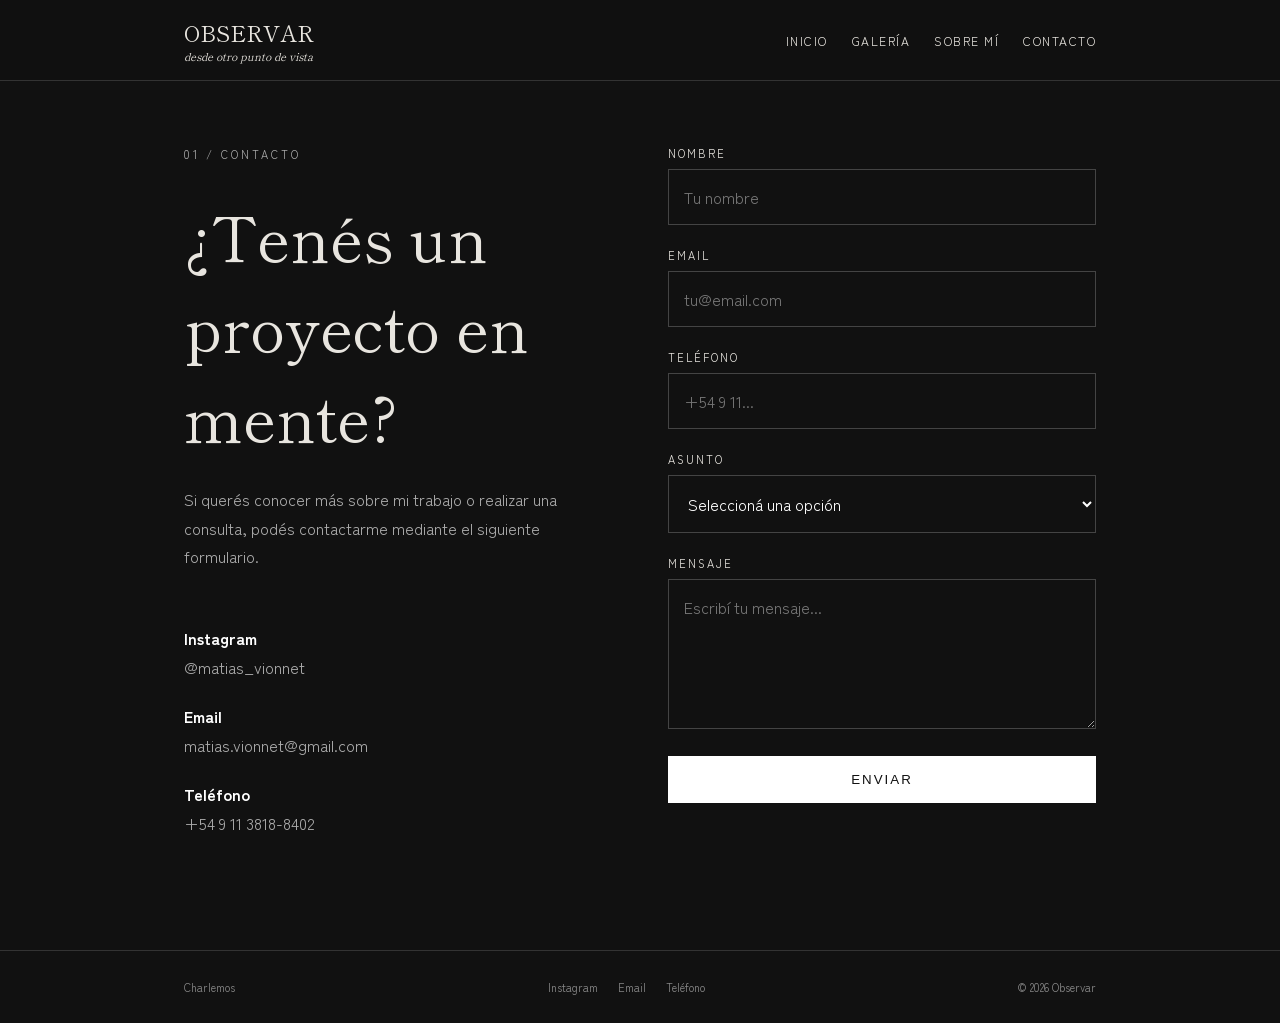
<file: contacto.html>
<!DOCTYPE html>
<html lang="es">

<head>

    <meta charset="UTF-8">
    <meta name="viewport" content="width=device-width, initial-scale=1.0">

    <title>Contacto | Observar</title>

    <link rel="preconnect" href="https://fonts.googleapis.com">
    <link rel="preconnect" href="https://fonts.gstatic.com" crossorigin>
    <link href="https://fonts.googleapis.com/css2?family=Shippori+Mincho:wght@400;500;600;700&family=Zen+Kaku+Gothic+New:wght@400;500;700&display=swap" rel="stylesheet">
    <link rel="stylesheet" href="recursos/style.css">

</head>

<body>

    <header>

        <nav class="navbar">

            <a href="index.html" class="logo">
                OBSERVAR
                <span>desde otro punto de vista</span>
            </a>

            <button type="button" id="btn-menu" class="btn-menu" aria-label="Abrir menú" aria-expanded="false" aria-controls="menu">
                <span></span>
                <span></span>
                <span></span>
            </button>

            <ul class="menu" id="menu">

                <li>
                    <a href="index.html">Inicio</a>
                </li>

                <li>
                    <a href="galeria.html">Galería</a>
                </li>

                <li>
                    <a href="index.html#sobre-mi">
                        Sobre mí
                    </a>
                </li>

                <li>
                    <a href="contacto.html">
                        Contacto
                    </a>
                </li>

            </ul>

        </nav>

    </header>


    <main class="pagina-contacto">

        <section class="contacto">

            <div class="contacto-texto">

                <p class="etiqueta">
                    01 / CONTACTO
                </p>

                <h1>
                    ¿Tenés un proyecto en mente?
                </h1>

                <p>
                    Si querés conocer más sobre mi trabajo
                    o realizar una consulta, podés
                    contactarme mediante el siguiente formulario.
                </p>


                <div class="datos-contacto">

                    <p>
                        <strong>Instagram</strong>
                        @matias_vionnet
                    </p>

                    <p>
                        <strong>Email</strong>
                        matias.vionnet@gmail.com
                    </p>

                    <p>
                        <strong>Teléfono</strong>
                        +54 9 11 3818-8402
                    </p>

                </div>

            </div>

            <form class="formulario" novalidate>

                <div class="campo">

                    <label for="nombre">
                        Nombre
                    </label>

                    <input
                        type="text"
                        id="nombre"
                        name="nombre"
                        placeholder="Tu nombre"
                        minlength="2"
                        required
                    >

                </div>


                <div class="campo">

                    <label for="email">
                        Email
                    </label>

                    <input
                        type="email"
                        id="email"
                        name="email"
                        placeholder="tu@email.com"
                        required
                    >

                </div>


                <div class="campo">

                    <label for="telefono">
                        Teléfono
                    </label>

                    <input
                        type="tel"
                        id="telefono"
                        name="telefono"
                        placeholder="+54 9 11..."
                        pattern="[0-9+\s\(\)\-]{8,20}"
                        required
                    >

                </div>


                <div class="campo">

                    <label for="asunto">
                        Asunto
                    </label>

                    <select
                        id="asunto"
                        name="asunto"
                        required>

                        <option value="">
                            Seleccioná una opción
                        </option>

                        <option value="consulta">
                            Consulta
                        </option>

                        <option value="fotografia">
                            Fotografía
                        </option>

                        <option value="proyecto">
                            Proyecto
                        </option>

                    </select>

                </div>


                <div class="campo">

                    <label for="mensaje">
                        Mensaje
                    </label>

                    <textarea
                        id="mensaje"
                        name="mensaje"
                        placeholder="Escribí tu mensaje..."
                        minlength="10"
                        required></textarea>

                </div>


                <button type="submit">
                    Enviar
                </button>

                <p class="estado-formulario" id="estado-formulario" role="status" aria-live="polite"></p>

            </form>

        </section>

    </main>


    <footer>

        <span>Charlemos</span>

        <div class="contacto-footer">

            <a href="https://www.instagram.com/matias_vionnet/">Instagram</a>
            <a href="mailto:matias.vionnet@gmail.com">Email</a>
            <a href="tel:+541138188402">Teléfono</a>

        </div>

        <span>
            © 2026 Observar
        </span>

    </footer>

    <script src="recursos/funciones.js"></script>
</body>

</html>
</file>
<file: recursos/style.css>
* {
    margin: 0;
    padding: 0;
    box-sizing: border-box;
}

html {
    scroll-behavior: smooth !important;
}

body {
    background-color: #111111;
    color: #e8e5df;
    font-family: "Zen Kaku Gothic New", sans-serif;
}

a {
    color: inherit;
    text-decoration: none;
}

img {
    display: block;
    max-width: 100%;
}

/* Contenedor general: ancho máximo solicitado por la consigna */
.hero-contenido,
.sobre-mi,
.trabajos,
.pagina-galeria,
.pagina-contacto {
    width: 100%;
    max-width: 960px;
    margin-left: auto;
    margin-right: auto;
}

/* =========================
   NAVEGACIÓN
========================= */

header {
    position: fixed;
    top: 0;
    left: 0;
    width: 100%;
    z-index: 1000;
    background-color: rgba(17, 17, 17, 0.95);
    border-bottom: 1px solid #333333;
}

.navbar {
    width: 100%;
    max-width: 960px;
    min-height: 80px;
    margin: 0 auto;
    padding: 12px 24px;
    display: flex;
    align-items: center;
    justify-content: space-between;
    gap: 24px;
}

.logo {
    flex-shrink: 0;
    font-family: "Shippori Mincho", serif;
    font-size: 22px;
}

.logo span {
    display: block;
    font-size: 11px;
    font-style: italic;
}

.menu {
    display: flex;
    align-items: center;
    justify-content: space-between;
    gap: 24px;
    list-style: none;
}

.menu a {
    display: block;
    font-size: 12px;
    text-transform: uppercase;
    letter-spacing: 1.5px;
    transition: opacity 0.3s;
}

.menu a:hover {
    opacity: 0.5;
}

/* Botón hamburguesa (oculto en escritorio, visible en móvil) */
.btn-menu {
    display: none;
    flex-direction: column;
    justify-content: center;
    gap: 5px;
    width: 44px;
    height: 44px;
    padding: 10px;
    background: none;
    border: 1px solid #333333;
    cursor: pointer;
}

.btn-menu span {
    display: block;
    width: 100%;
    height: 2px;
    background-color: #e8e5df;
    transition: transform 0.3s, opacity 0.3s;
}

.btn-menu.activo span:nth-child(1) {
    transform: translateY(7px) rotate(45deg);
}

.btn-menu.activo span:nth-child(2) {
    opacity: 0;
}

.btn-menu.activo span:nth-child(3) {
    transform: translateY(-7px) rotate(-45deg);
}

/* =========================
   PORTADA / HERO
========================= */

.hero {
    position: relative;
    min-height: 100vh;
    display: flex;
    align-items: center;
    padding: 100px 24px 60px;
    background-image:
        linear-gradient(rgba(0, 0, 0, 0.55), rgba(0, 0, 0, 0.65)),
        url("../imagenes/autor/cba\ (4 de 5).jpg");
    background-size: cover;
    background-position: center;
}

.hero-contenido {
    padding: 0 24px;
}

.numero,
.etiqueta {
    font-size: 11px;
    letter-spacing: 3px;
    color: #999999;
}

.hero h1 {
    margin: 25px 0;
    font-family: "Shippori Mincho", serif;
    font-size: clamp(50px, 8vw, 100px);
    font-weight: normal;
}

.hero h1 span {
    display: block;
    font-size: 0.45em;
    font-style: italic;
}

.hero p {
    letter-spacing: 2px;
}

.scroll-indicador {
    position: absolute;
    left: 50%;
    bottom: 32px;
    transform: translateX(-50%);
    display: flex;
    flex-direction: column;
    align-items: center;
    gap: 10px;
    font-size: 11px;
    letter-spacing: 3px;
    text-transform: uppercase;
    color: #999999;
    transition: color 0.3s;
}

.scroll-indicador:hover {
    color: #ffffff;
}

.scroll-indicador i {
    display: block;
    width: 1px;
    height: 48px;
    background: linear-gradient(#ffffff, transparent);
    animation: bajar 1.8s ease-in-out infinite;
}

@keyframes bajar {
    0%     { transform: scaleY(0); transform-origin: top; }
    50%    { transform: scaleY(1); transform-origin: top; }
    50.01% { transform: scaleY(1); transform-origin: bottom; }
    100%   { transform: scaleY(0); transform-origin: bottom; }
}

/* =========================
   SECCIONES GENERALES
========================= */

.sobre-mi,
.trabajos {
    padding: 110px 24px;
}

/* Flexbox reemplaza la grilla de dos columnas */
.sobre-mi {
    display: flex;
    align-items: center;
    justify-content: space-between;
    gap: 56px;
}

.foto-autor,
.texto-sobremi {
    flex: 1 1 0;
    min-width: 0;
}

.foto-autor img {
    width: 100%;
    max-width: 350px;
    height: auto;
    object-fit: cover;
}

.texto-sobremi h2 {
    margin: 25px 0;
    font-family: "Shippori Mincho", serif;
    font-size: 46px;
    font-weight: normal;
}

.texto-sobremi p:not(.etiqueta) {
    max-width: 500px;
    margin-bottom: 18px;
    line-height: 1.8;
    color: #aaa;
}

/* =========================
   CATEGORÍAS
========================= */

.titulo-seccion {
    margin-bottom: 45px;
}

.titulo-seccion h2 {
    margin-top: 20px;
    font-family: "Shippori Mincho", serif;
    font-size: 52px;
    font-weight: normal;
}

.categorias {
    display: flex;
    align-items: stretch;
    gap: 18px;
}

.categoria {
    position: relative;
    flex: 1 1 0;
    min-width: 0;
    overflow: hidden;
}

.categoria img {
    width: 100%;
    height: 340px;
    object-fit: cover;
    filter: brightness(0.65);
    transition: transform 0.5s, filter 0.5s;
}

.categoria:hover img {
    transform: scale(1.04);
    filter: brightness(0.85);
}

.categoria-info {
    position: absolute;
    left: 18px;
    right: 12px;
    bottom: 22px;
}

.categoria-info h3 {
    font-family: "Shippori Mincho", serif;
    font-size: 26px;
    font-weight: normal;
}

.categoria-info a {
    display: block;
    margin-top: 10px;
    font-size: 11px;
    letter-spacing: 2px;
}

/* =========================
   GALERÍA
========================= */

.pagina-galeria,
.pagina-contacto {
    padding: 145px 24px 90px;
}

.encabezado-galeria h1 {
    margin: 20px 0;
    font-family: "Shippori Mincho", serif;
    font-size: 66px;
    font-weight: normal;
}

.encabezado-galeria > p:last-child {
    color: #999;
    line-height: 1.7;
}

.filtros {
    display: flex;
    align-items: center;
    flex-wrap: wrap;
    gap: 12px 28px;
    margin: 55px 0 28px;
    border-bottom: 1px solid #333;
}

.filtro {
    padding: 15px 0;
    border: none;
    border-bottom: 1px solid transparent;
    background: none;
    color: #999;
    cursor: pointer;
    text-transform: uppercase;
    letter-spacing: 1.5px;
}

.filtro.activo {
    color: #fff;
    border-bottom-color: #fff;
}

/* Buscador del catálogo */
.buscador input {
    width: 100%;
    padding: 15px;
    background: transparent;
    border: 1px solid #444;
    color: white;
    font: inherit;
}

.buscador input:focus {
    outline: none;
    border-color: #999;
}

.contador-resultados {
    margin: 18px 0 20px;
    font-size: 12px;
    letter-spacing: 1px;
    color: #888;
}

.sin-resultados {
    padding: 40px 0;
    color: #999;
}

/* Flexbox para distribuir las fotos en filas adaptables */
.galeria {
    display: flex;
    flex-wrap: wrap;
    gap: 15px;
}

/* evita que la última fila se estire de más */
.galeria::after {
    content: "";
    flex-grow: 10;
}

.foto {
    flex-grow: 1;
    height: 300px;
    overflow: hidden;
}

.foto img {
    width: auto;
    min-width: 100%;
    max-width: none;
    height: 100%;
    object-fit: cover;
    transition: transform 0.5s;
}

/* =========================
   CONTACTO
========================= */

.contacto {
    display: flex;
    align-items: flex-start;
    gap: 56px;
}

.contacto-texto,
.formulario {
    flex: 1 1 0;
    min-width: 0;
}

.contacto-texto h1 {
    margin: 25px 0;
    font-family: "Shippori Mincho", serif;
    font-size: 62px;
    font-weight: normal;
}

.contacto-texto > p {
    max-width: 500px;
    color: #aaa;
    line-height: 1.8;
}

.datos-contacto {
    margin-top: 55px;
}

.datos-contacto p {
    margin-bottom: 25px;
    color: #aaa;
}

.datos-contacto strong {
    display: block;
    margin-bottom: 5px;
    color: white;
}

.campo {
    margin-bottom: 22px;
}

.campo label {
    display: block;
    margin-bottom: 8px;
    font-size: 11px;
    letter-spacing: 2px;
    text-transform: uppercase;
}

.campo input,
.campo select,
.campo textarea {
    width: 100%;
    padding: 15px;
    background: transparent;
    border: 1px solid #444;
    color: white;
    font: inherit;
}

.campo select option {
    background: #111;
}

.campo textarea {
    min-height: 150px;
    resize: vertical;
}

/* Validación visual en tiempo real (clases aplicadas desde JS) */
.campo input.campo-error,
.campo select.campo-error,
.campo textarea.campo-error {
    border-color: #c0504d;
    background: rgba(192, 80, 77, 0.15);
}

.campo input.campo-valido,
.campo select.campo-valido,
.campo textarea.campo-valido {
    border-color: #6aa56a;
    background: rgba(106, 165, 106, 0.12);
}

.mensaje-error {
    display: block;
    margin-top: 6px;
    font-size: 12px;
    color: #e28b88;
}

.mensaje-error:empty {
    display: none;
}

.estado-formulario {
    margin-top: 16px;
    font-size: 13px;
    line-height: 1.6;
}

.estado-formulario.exito {
    color: #8fc98f;
}

.estado-formulario.error {
    color: #e28b88;
}

.formulario button {
    width: 100%;
    padding: 16px;
    background: white;
    color: #111;
    border: none;
    text-transform: uppercase;
    letter-spacing: 2px;
    cursor: pointer;
}

/* =========================
   PIE DE PÁGINA
========================= */

footer {
    width: 100%;
    display: flex;
    align-items: center;
    justify-content: space-between;
    gap: 24px;
    padding: 28px max(24px, calc((100% - 912px) / 2));
    border-top: 1px solid #333;
    font-size: 11px;
    color: #888;
}

.contacto-footer {
    display: flex;
    align-items: center;
    justify-content: center;
    flex-wrap: wrap;
    gap: 20px;
}

/* =========================
   TABLET: 720 PX O MENOS
========================= */

@media (max-width: 720px) {
    .navbar {
        min-height: 72px;
        padding: 12px 20px;
        gap: 16px;
    }

    .menu {
        gap: 14px;
    }

    .menu a {
        font-size: 10px;
        letter-spacing: 1px;
    }

    .sobre-mi {
        gap: 32px;
    }

    .texto-sobremi h2 {
        font-size: 38px;
    }

    .categorias {
        flex-wrap: wrap;
    }

    .categoria {
        flex: 1 1 calc(50% - 18px);
    }

    .categoria img {
        height: 300px;
    }

    .foto {
        height: 220px;
    }

    .contacto {
        flex-direction: column;
        gap: 42px;
    }

    .contacto-texto,
    .formulario {
        width: 100%;
    }

    footer {
        flex-wrap: wrap;
        justify-content: center;
        text-align: center;
    }
}

/* =========================
   SMARTPHONE: 480 PX O MENOS
========================= */

@media (max-width: 480px) {
    .navbar {
        flex-wrap: wrap;
        align-items: center;
        justify-content: space-between;
        gap: 0;
        padding: 12px 18px;
    }

    .logo {
        font-size: 20px;
    }

    .btn-menu {
        display: flex;
    }

    /* El menú móvil arranca oculto y se despliega con la clase .activo */
    .menu {
        display: none;
        width: 100%;
        flex-direction: column;
        align-items: stretch;
        gap: 0;
        margin-top: 12px;
    }

    .menu.activo {
        display: flex;
    }

    .menu li {
        width: 100%;
        text-align: center;
        border-top: 1px solid #292929;
    }

    .menu a {
        padding: 10px 8px;
        font-size: 11px;
    }

    .hero {
        min-height: 90vh;
        padding: 130px 18px 55px;
    }

    .hero-contenido {
        padding: 0;
    }

    .hero h1 {
        font-size: clamp(42px, 12vw, 55px);
    }

    .hero p {
        font-size: 12px;
        line-height: 1.7;
        letter-spacing: 1px;
    }

    .sobre-mi,
    .trabajos {
        padding: 75px 20px;
    }

    .sobre-mi {
        flex-direction: column;
        align-items: stretch;
        gap: 32px;
    }

    .foto-autor img {
        width: 100%;
        max-width: 100%;
        height: auto;
    }

    .texto-sobremi h2,
    .titulo-seccion h2 {
        font-size: 36px;
    }

    .categorias {
        flex-direction: column;
        gap: 22px;
    }

    .categoria {
        flex: 1 1 auto;
        width: 100%;
    }

    .categoria img {
        height: 280px;
    }

    .pagina-galeria,
    .pagina-contacto {
        padding: 130px 20px 65px;
    }

    .encabezado-galeria h1 {
        font-size: 44px;
    }

    .filtros {
        gap: 8px 18px;
        margin-top: 35px;
    }

    .filtro {
        padding: 12px 0;
        font-size: 11px;
    }

    .galeria {
        flex-direction: column;
    }

    .galeria::after {
        display: none;
    }

    .foto {
        height: auto;
        width: 100%;
    }

    .foto img {
        width: 100%;
        height: auto;
        max-height: 420px;
    }

    .contacto-texto h1 {
        font-size: 42px;
    }

    footer {
        flex-direction: column;
        gap: 16px;
        padding: 25px 20px;
    }

    .contacto-footer {
        gap: 16px;
    }
}

/* =========================
   TRANSICIÓN ENTRE PÁGINAS
========================= */

body {
    animation: entrada 0.5s ease;
    transition: opacity 0.35s ease;
}

body.saliendo {
    opacity: 0;
}

@keyframes entrada {
    from { opacity: 0; }
    to   { opacity: 1; }
}

@media (prefers-reduced-motion: reduce) {
    html { scroll-behavior: auto; }
    body { animation: none; transition: none; }
    .scroll-indicador i { animation: none; }
}
</file>
